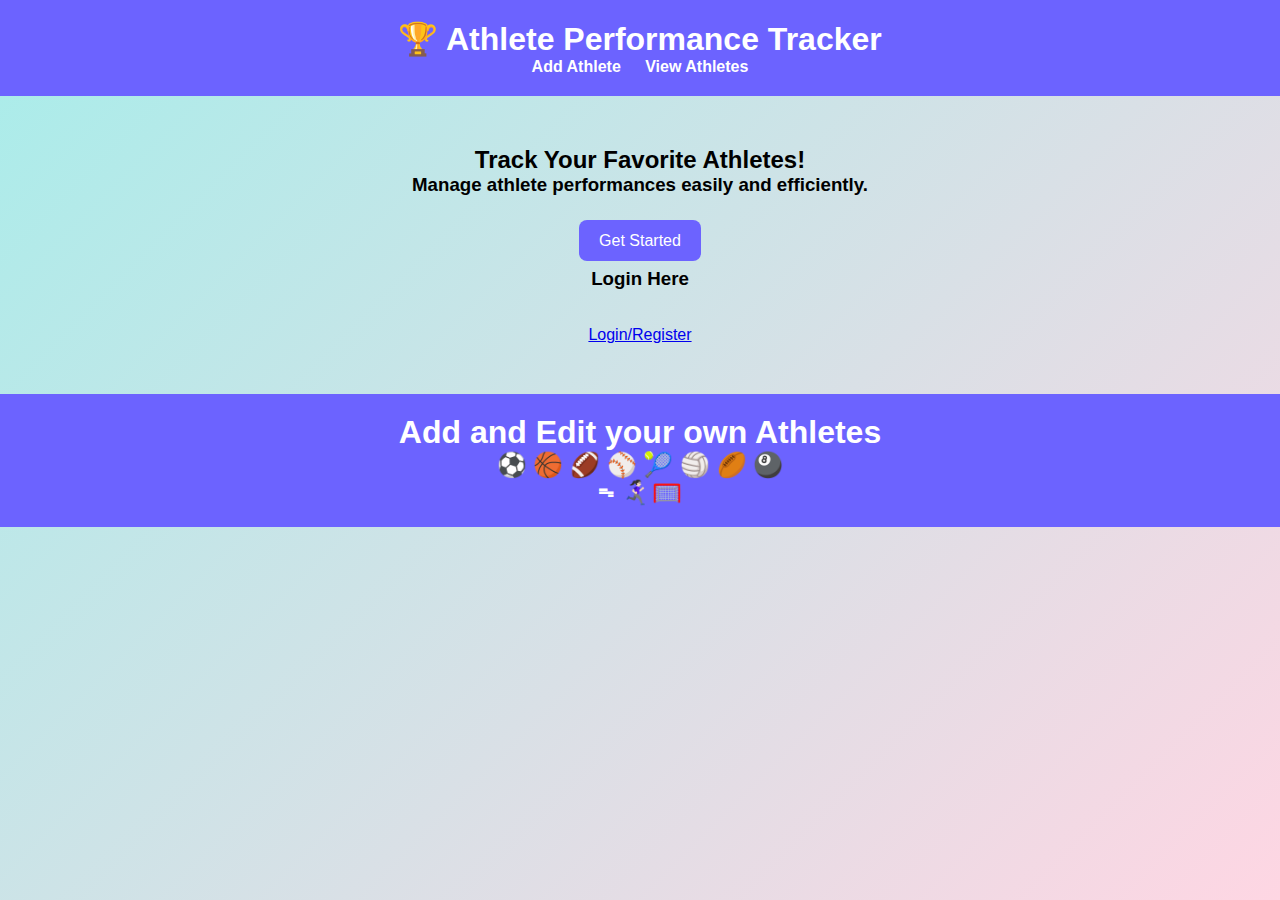
<file: index.html>
<!DOCTYPE html>
<html lang="en">
<head>
    <meta charset="UTF-8">
    <title>Athlete Performance Tracker</title>
    <link rel="stylesheet" href="style.css">
</head>
<body>

    <header class="header">
        <h1>🏆 Athlete Performance Tracker</h1>
        <nav>
            <a href="add-athlete.html">Add Athlete</a>
            <a href="view-athletes.html">View Athletes</a>
        </nav>
    </header>

    <section class="hero">
        <h2>Track Your Favorite Athletes!</h2>
        <h3>Manage athlete performances easily and efficiently.</h3>
        <br></br>
        <a href="add-athlete.html" class="btn">Get Started</a>
        <br></br>
        <h3>Login Here</h3>
        <br></br>
        <a href="login.html">Login/Register</a>
    </section>

    <section class="header">
        <h1>Add and Edit your own Athletes</h1>
        <h2>⚽️ 🏀 🏈 ⚾️ 🎾 🏐 🏉 🎱</h2>
        <h2>ᯓ🏃🏻‍♀️‍➡️🥅</h2>

<script src="script.js"></script>
</body>
</html>
</file>
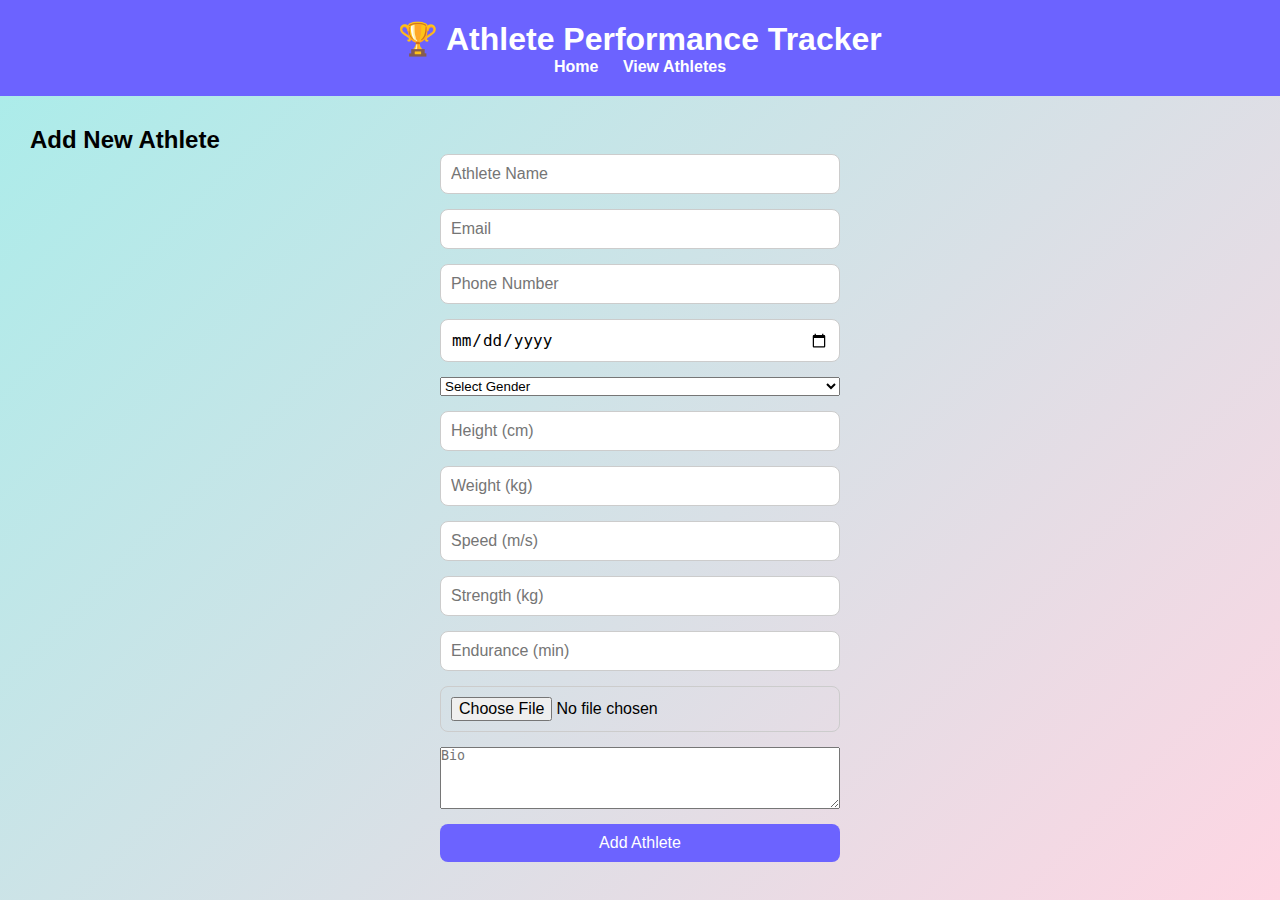
<file: add-athlete.html>
<!DOCTYPE html>
<html lang="en">
<head>
    <meta charset="UTF-8">
    <title>Add Athlete</title>
    <link rel="stylesheet" href="style.css">
</head>
<body>

    <header class="header">
        <h1>🏆 Athlete Performance Tracker</h1>
        <nav>
            <a href="index.html">Home</a>
            <a href="view-athletes.html">View Athletes</a>
        </nav>
    </header>

    <section class="add-athlete-form">
        <h2>Add New Athlete</h2>
        <form id="athleteForm" enctype="multipart/form-data">
            <!-- Basic Info -->
            <input type="text" id="name" placeholder="Athlete Name" required>

            <input type="email" id="email" placeholder="Email" required>

            <input type="tel" id="phone" placeholder="Phone Number" required>

            <input type="date" id="dob" placeholder="Date of Birth" required>

            <select id="gender" required>
                <option value="">Select Gender</option>
                <option value="Male">Male</option>
                <option value="Female">Female</option>
                <option value="Other">Other</option>
            </select>

            <input type="number" id="height" placeholder="Height (cm)" required>

            <input type="number" id="weight" placeholder="Weight (kg)" required>

            <!-- Performance Stats -->
            <input type="number" id="speed" placeholder="Speed (m/s)" required>
            <input type="number" id="strength" placeholder="Strength (kg)" required>
            <input type="number" id="endurance" placeholder="Endurance (min)" required>

            <!-- Upload Image -->
            <input type="file" id="profileImage" accept="image/*">

            <!-- Bio -->
            <textarea id="bio" placeholder="Bio" rows="4" required></textarea>

            <!-- Submit Button -->
            <button type="submit">Add Athlete</button>
        </form>
    </section>

<script src="script.js"></script>
</body>
</html>
</file>
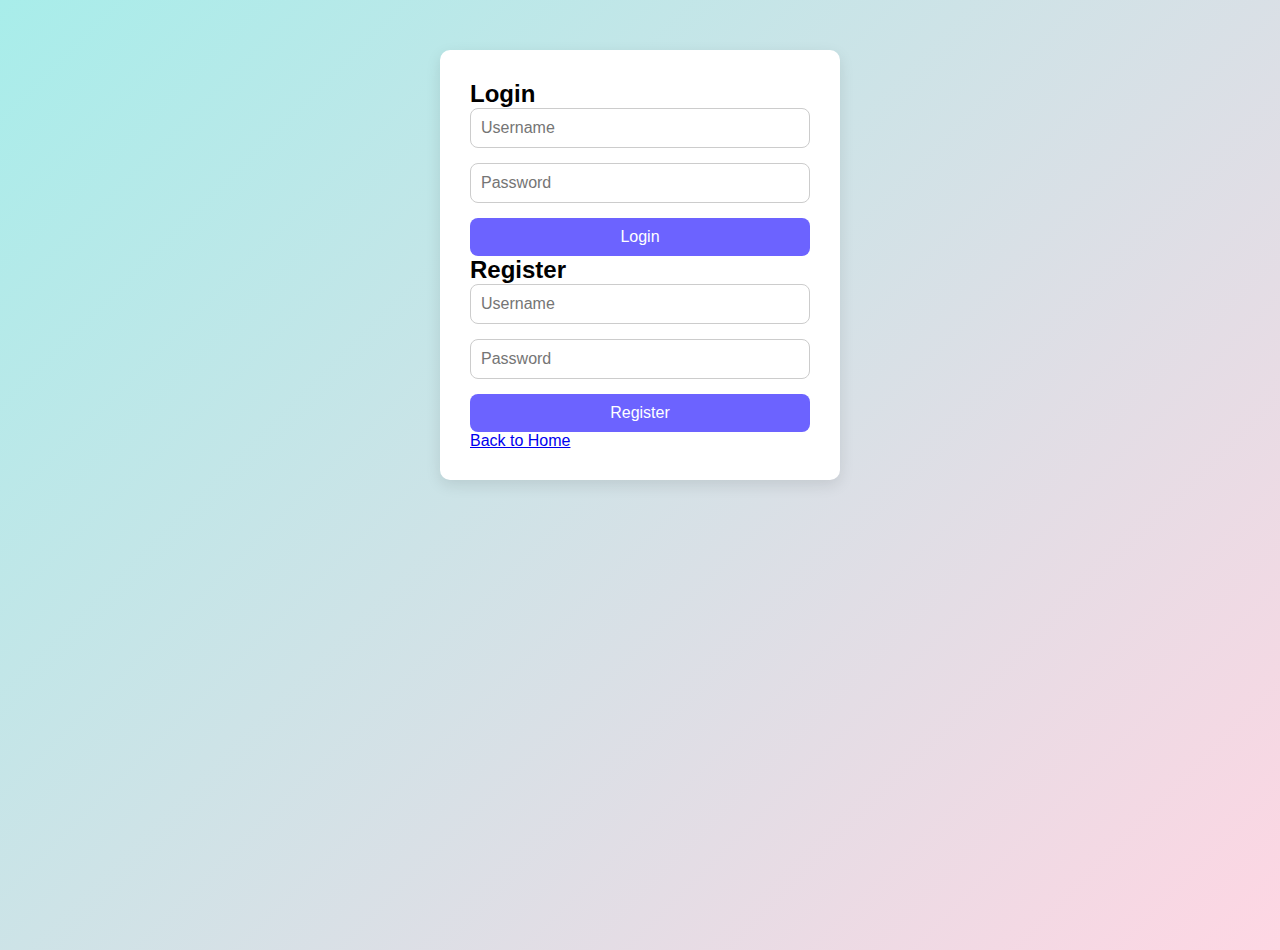
<file: login.html>
<!DOCTYPE html>
<html lang="en">
<head>
    <meta charset="UTF-8">
    <title>Login/Register</title>
    <link rel="stylesheet" href="style.css">
</head>
<body>

    <div class="login-container">
        <h2>Login</h2>
        <form id="loginForm">
            <input type="text" id="loginUsername" placeholder="Username" required>
            <input type="password" id="loginPassword" placeholder="Password" required>
            <button type="submit">Login</button>
        </form>

        <h2>Register</h2>
        <form id="registerForm">
            <input type="text" id="registerUsername" placeholder="Username" required>
            <input type="password" id="registerPassword" placeholder="Password" required>
            <button type="submit">Register</button>
        </form>

        <p><a href="index.html">Back to Home</a></p>
    </div>

<script src="script.js"></script>
</body>
</html>
</file>
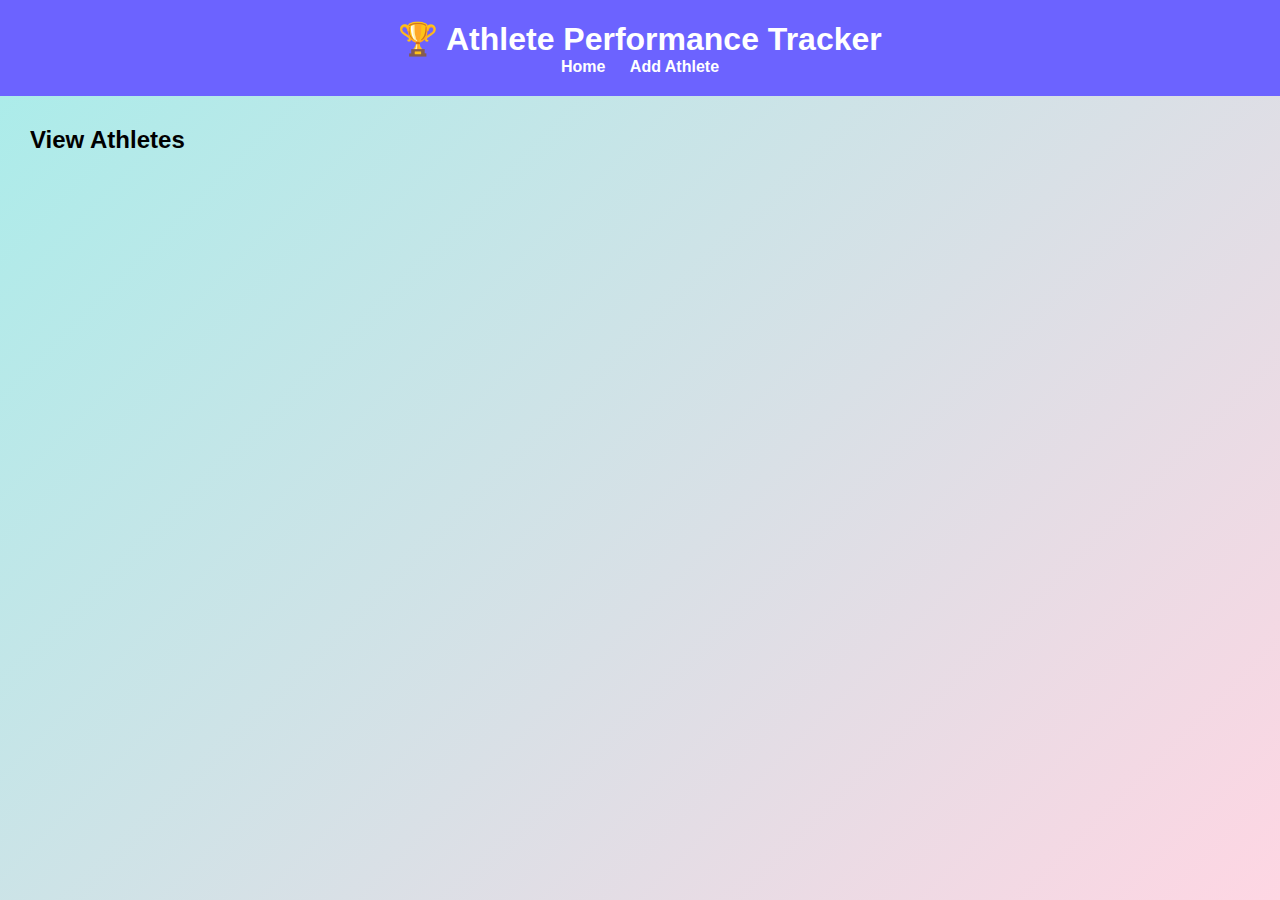
<file: view-athletes.html>
<!DOCTYPE html>
<html lang="en">
<head>
    <meta charset="UTF-8">
    <title>View Athletes</title>
    <link rel="stylesheet" href="style.css">
</head>
<body>

    <header class="header">
        <h1>🏆 Athlete Performance Tracker</h1>
        <nav>
            <a href="index.html">Home</a>
            <a href="add-athlete.html">Add Athlete</a>
        </nav>
    </header>

    <section id="view-athletes">
        <h2>View Athletes</h2>
        <div id="athleteList"></div>
    </section>

<script src="script.js"></script>
</body>
</html>
</file>
<file: style.css>
/* Reset defaults */
* {
    margin: 0;
    padding: 0;
    box-sizing: border-box;
}

body {
    font-family: 'Segoe UI', Tahoma, Geneva, Verdana, sans-serif;
    background: linear-gradient(135deg, #a8edea, #fed6e3);
    min-height: 100vh;
}

/* Header */
.header {
    background-color: #6c63ff;
    padding: 20px;
    text-align: center;
    color: white;
}

nav a {
    margin: 0 10px;
    color: white;
    text-decoration: none;
    font-weight: bold;
}

nav a:hover {
    text-decoration: underline;
}

/* Hero section */
.hero {
    text-align: center;
    padding: 50px;
}

.btn {
    margin-top: 20px;
    padding: 12px 20px;
    background-color: #6c63ff;
    color: white;
    border: none;
    border-radius: 8px;
    text-decoration: none;
    font-size: 16px;
}

/* Add Athlete and View Athlete sections */
section {
    padding: 30px;
}

form {
    display: flex;
    flex-direction: column;
    gap: 15px;
    max-width: 400px;
    margin: 0 auto;
}

input, button {
    padding: 10px;
    font-size: 16px;
    border-radius: 8px;
    border: 1px solid #ccc;
}

button {
    background-color: #6c63ff;
    color: white;
    border: none;
    cursor: pointer;
}

button:hover {
    background-color: #5848c2;
}

/* Athlete List */
#athleteList {
    margin-top: 20px;
    display: flex;
    flex-direction: column;
    gap: 15px;
    max-width: 600px;
    margin-left: auto;
    margin-right: auto;
}

.athlete-card {
    background: #f4f4f4;
    padding: 15px;
    border-left: 5px solid #6c63ff;
    border-radius: 10px;
}

/* Login/Register */
.login-container {
    background: white;
    padding: 30px;
    border-radius: 10px;
    max-width: 400px;
    margin: 50px auto;
    box-shadow: 0 5px 15px rgba(0,0,0,0.1);
}
</file>
